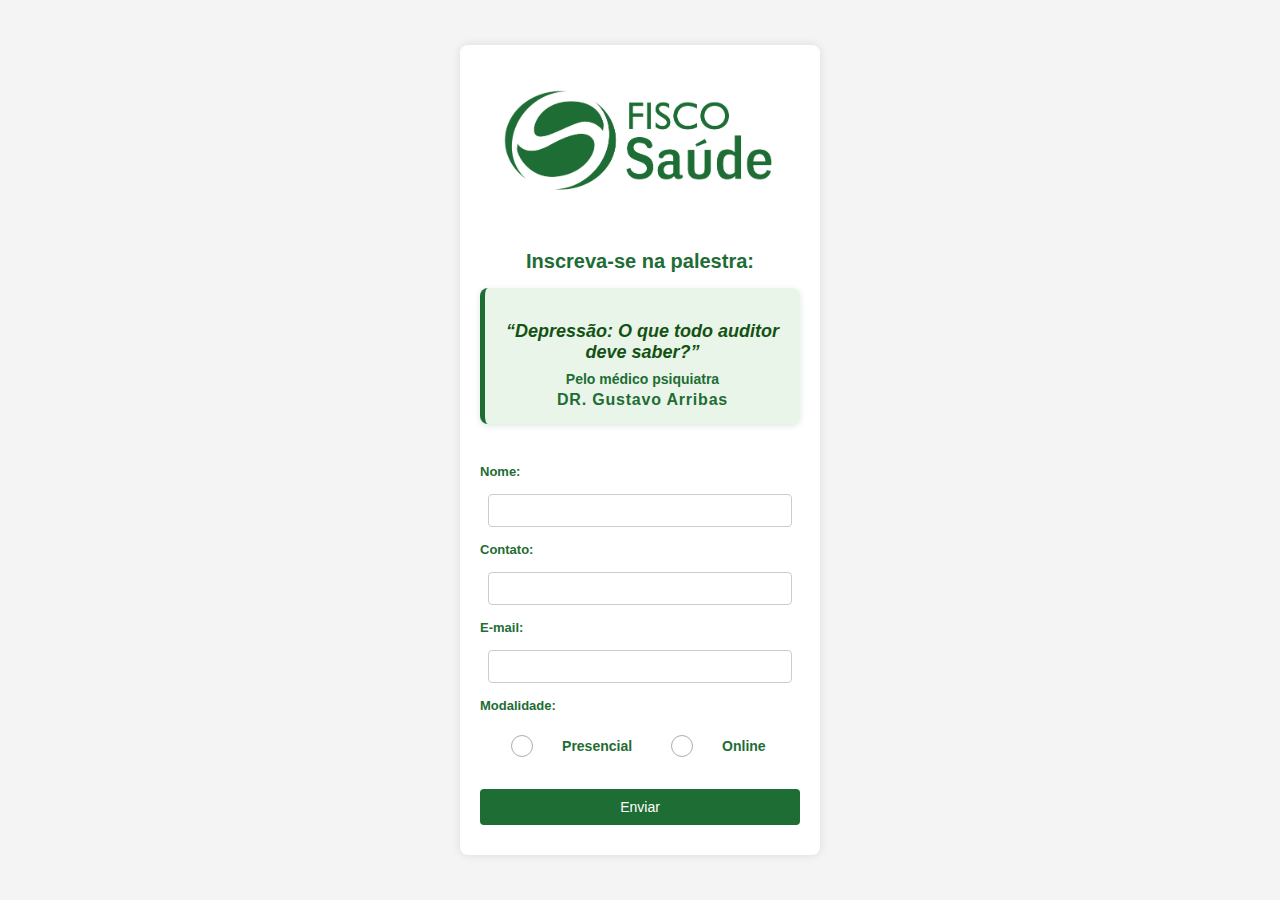
<file: index.html>
<!DOCTYPE html>
<html lang="pt-BR">
<head>
  <meta charset="UTF-8" />
  <meta name="viewport" content="width=device-width, initial-scale=1.0"/>
  <title>Inscrição</title>
  <link rel="stylesheet" href="static/index.css" />
</head>
<body>

  <form id="inscricaoForm">
    <img class="logo" src="static/logo_chapada (1).png" />
    <h2>Inscreva-se na palestra:</h2>

    <div class="palestra-info">
    <p class="titulo-palestra">“Depressão: O que todo auditor deve saber?”</p>
    <p class="medico">Pelo médico psiquiatra <span class="nome-medico">DR. Gustavo Arribas</span></p>
    </div>

    <label for="name">Nome:</label>
    <input type="text" id="name" name="name" required />

    <label for="phone">Contato:</label>
    <input type="text" id="phone" name="phone" required />

    <label for="email">E-mail:</label>
    <input type="email" id="email" name="email" required />

    <label>Modalidade:</label>
    <div class="radio-group">
      <input type="radio" id="presencial" name="modalidade" value="Presencial" required />
      <label for="presencial">Presencial</label>

      <input type="radio" id="online" name="modalidade" value="Online" required />
      <label for="online">Online</label>
    </div>

    <button type="submit">Enviar</button>
  </form>

  <script>
    document.getElementById("inscricaoForm").addEventListener("submit", async function (event) {
      event.preventDefault();

      const formData = {
        name: document.getElementById("name").value,
        phone: document.getElementById("phone").value,
        email: document.getElementById("email").value,
        modalidade: document.querySelector('input[name="modalidade"]:checked').value
      };

      // Envio para seu backend Flask
      try {
        await fetch("/inscrever", {
          method: "POST",
          headers: {
            "Content-Type": "application/json"
          },
          body: JSON.stringify(formData)
        });
      } catch (error) {
        console.error("Erro ao enviar para o Flask:", error);
      }

      // Envio para StaticForms
      const staticFormPayload = {
        name: formData.name,
        email: formData.email,
        phone: formData.phone,
        message: "Modalidade: " + formData.modalidade,
        accessKey: "2eda4945-6f1a-4b95-bf28-6e01f10c9bb3",
        _subject: "Nova Inscrição"
      };

      try {
        const response = await fetch("https://api.staticforms.xyz/submit", {
          method: "POST",
          headers: {
            "Content-Type": "application/json"
          },
          body: JSON.stringify(staticFormPayload)
        });

        if (response.ok) {
          window.location.href = "https://julia-albertim.github.io/fisco-inscricao/obrigado.html";
        } else {
          alert("Erro ao enviar o formulário para o StaticForms.");
        }
      } catch (error) {
        console.error("Erro de conexão com o StaticForms:", error);
        alert("Erro ao enviar para o email. Verifique a conexão.");
      }
    });
  </script>

</body>

</html>
</file>
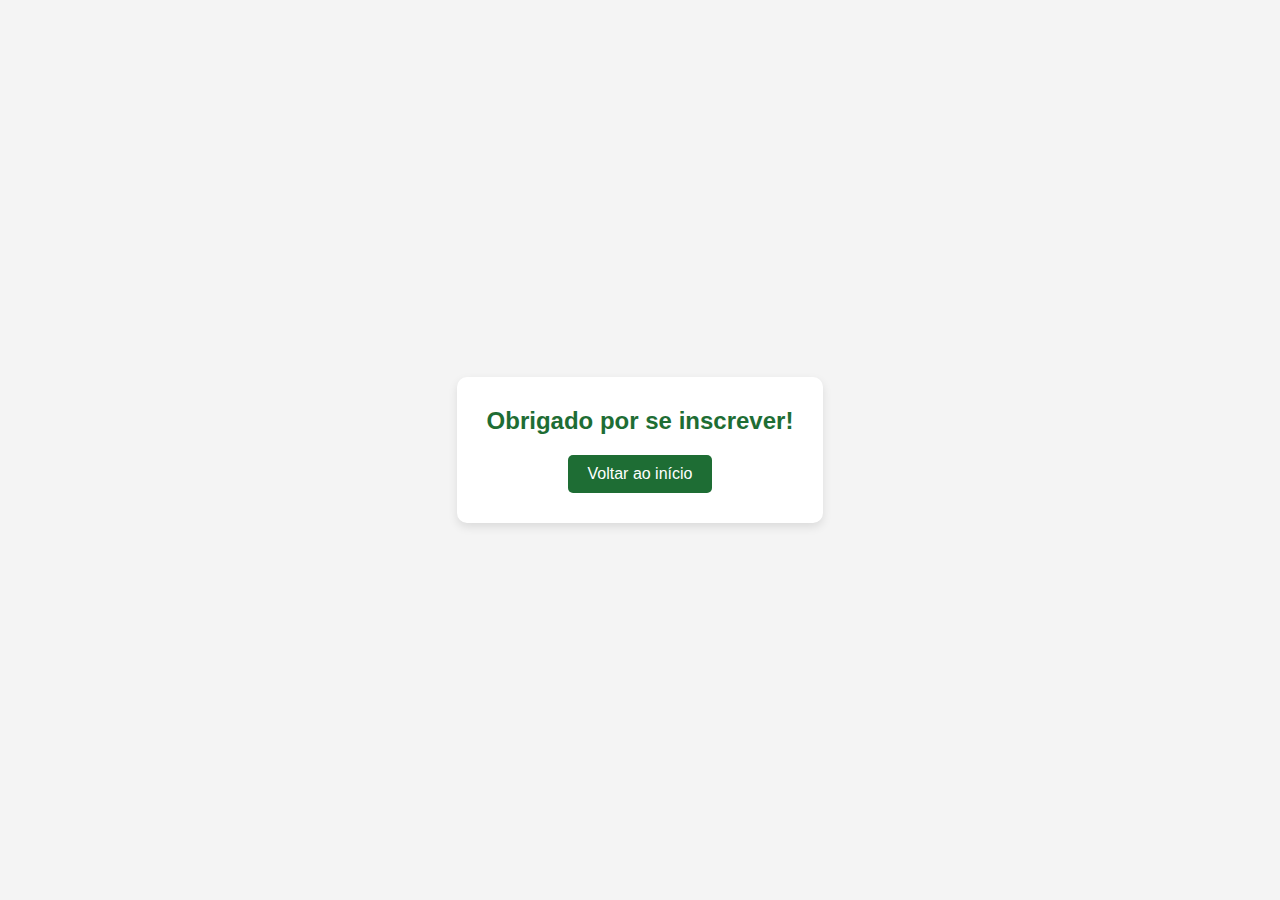
<file: obrigada.html>
<!DOCTYPE html>
<html lang="pt-BR">
<head>
    <meta charset="UTF-8">
    <meta name="viewport" content="width=device-width, initial-scale=1.0">
    <title>Obrigado!</title>
  <link rel="stylesheet" href="static/obrigada.css" />
</head>
<link href="https://fonts.googleapis.com/css2?family=Roboto:wght@300;400;700&display=swap" rel="stylesheet">

<body>

    <div class="container">
        <h2>Obrigado por se inscrever!</h2>
        <p></p>
        <a href="index.html">Voltar ao início</a>
        
    </div>

</body>
</html>
</file>
<file: static/index.css>
body {
    font-family: 'Roboto', sans-serif;
    display: flex;
    justify-content: center;
    align-items: center;
    height: 100vh;
    background-color: #f4f4f4;
    color: #1e6d34;
    font-size: 13px;
    font-weight: 550;
    margin: 0;
}

.logo {
    max-width: 100%;
    height: auto;
    display: block;
    margin: 0 auto 20px; 
}

form {
    background: white;
    padding: 20px;
    border-radius: 8px;
    box-shadow: 0 0 10px rgba(0, 0, 0, 0.1);
    width: 320px; 
    display: flex;
    flex-direction: column;
    align-items: center; 
}

/* Ajuste do título geral */
h2 {
    text-align: center;
    margin-bottom: 15px;
    font-weight: 600;
    color: #1e6d34;
    font-size: 20px;
}

/* Container do bloco palestra */
.palestra-info {
    background: #eaf5ea;
    border-left: 5px solid #1e6d34;
    padding: 15px 20px;
    border-radius: 8px;
    max-width: 320px;
    margin: 0 auto 25px auto;
    box-shadow: 0 2px 6px rgba(30, 109, 52, 0.15);
}

/* Título da palestra */
.titulo-palestra {
    font-size: 18px;
    font-weight: 700;
    color: #145214;
    margin-bottom: 8px;
    font-style: italic;
    text-align: center;
}

/* Texto do médico */
.medico {
    font-size: 14px;
    color: #1e6d34;
    text-align: center;
    margin: 0;
}

/* Nome do médico */
.nome-medico {
    font-weight: 700;
    font-size: 16px;
    display: block;
    margin-top: 4px;
    letter-spacing: 0.05em;
}

label {
    display: block;
    width: 100%;
    text-align: left; 
    margin-top: 15px;
    margin-bottom: 10px;
}

input {
    width: calc(100% - 16px); 
    padding: 8px;
    margin-top: 5px;
    border: 1px solid #ccc;
    border-radius: 4px;
    box-sizing: border-box; 
}

.radio-group {
    display: flex;
    justify-content: space-between;
    width: 100%;
}

.radio-group label {
    display: flex;
    align-items: center;
    gap: 5px;
    font-size: 14px;
}

.radio-group input[type="radio"] {
    accent-color: #1e6d34;
    transform: scale(0.6);
    cursor: pointer;
}

button {
    margin-top: 25px;
    margin-bottom: 10px;
    width: 100%;
    padding: 10px;
    background: #1e6d34;
    color: white;
    border: none;
    border-radius: 4px;
    cursor: pointer;
    font-size: 14px;
}

button:hover {
    background: #218838;
}
</file>
<file: static/obrigada.css>
* {
    margin: 0;
    padding: 0;
    box-sizing: border-box;
    font-family: Arial, sans-serif;
}


body {
    display: flex;
    justify-content: center;
    align-items: center;
    height: 100vh;
    background-color: #f4f4f4;
    color: #1e6d34;
    text-align: center;
}


.container {
    background: #fff;
    padding: 30px;
    border-radius: 10px;
    box-shadow: 0px 4px 10px rgba(0, 0, 0, 0.1);
    max-width: 400px;
}


h2 {
    color: #1e6d34;
    font-size: 24px;
    margin-bottom: 10px;
}


p {
    font-size: 16px;
    color: #333;
    margin-bottom: 20px;
}

a {
    display: inline-block;
    text-decoration: none;
    background:  #1e6d34;
    color: white;
    padding: 10px 20px;
    border-radius: 5px;
    transition: 0.3s;
}

a:hover {
    background:  #28a44b;
   
}
</file>
